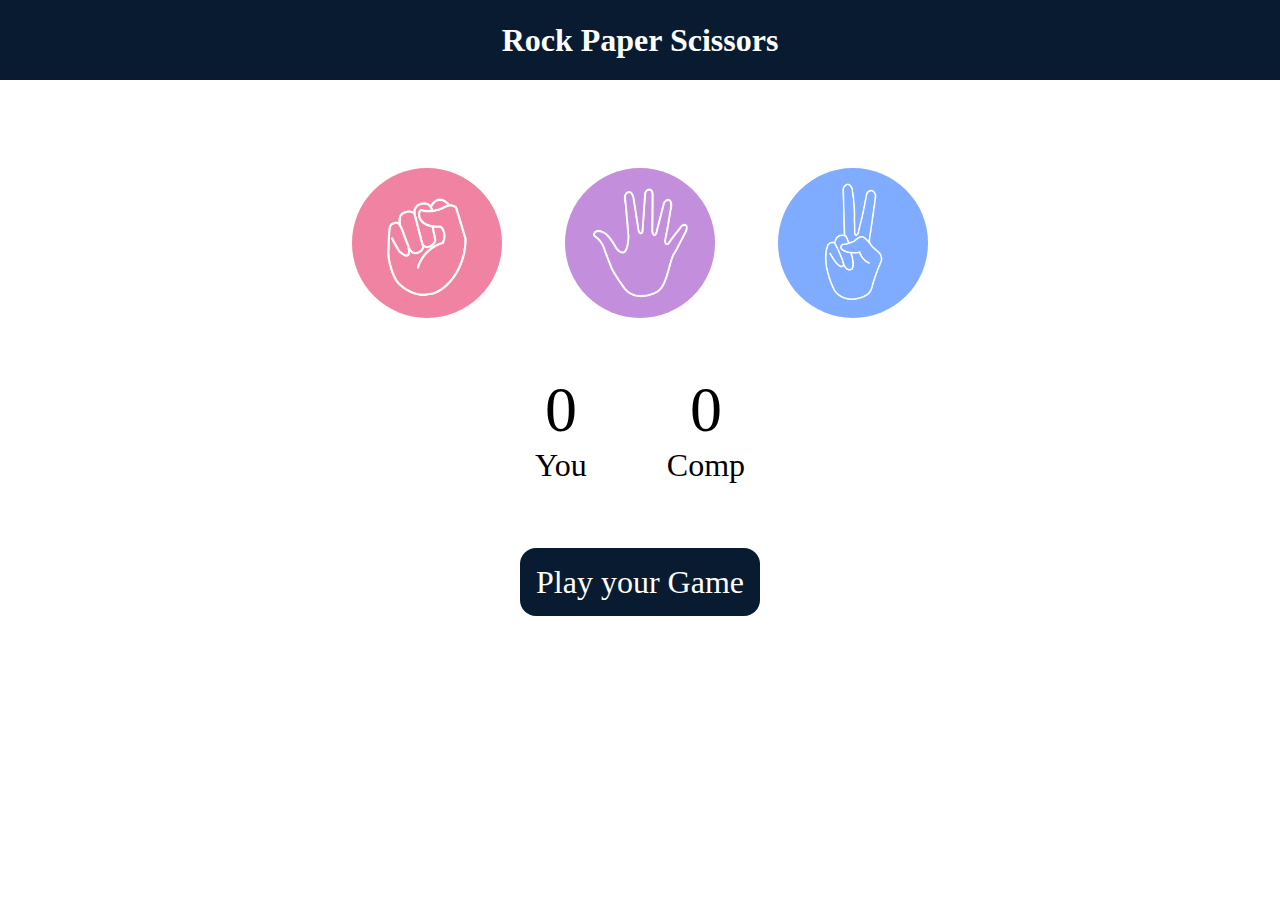
<file: RockPaperScissor/index.html>
<!DOCTYPE html>
<html lang="en">
<head>
    <meta charset="UTF-8">
    <meta name="viewport" content="width=device-width, initial-scale=1.0">
    <title>Rock Paper Scissors
    </title>
    <link rel="stylesheet" href="style.css">
</head>
<body>
    <h1>Rock Paper Scissors</h1>
    <div class="choices">
        <div class="choice" id="rock">
            <img src="./images/rock.png" />
        </div>
        <div class="choice" id="paper">
            <img src="./images/paper.png" />
        </div>
        <div class="choice" id="scissors">
            <img src="./images/scissors.png" />
        </div>
    </div>

    <div class="score-board">
        <div class="score">
            <p id="user-score">0</p>
            <p>You</p>
        </div>
        <div class="score">
            <p id="comp-score">0</p>
            <p>Comp</p>
        </div>
    </div>

    <div class="msg-container">
        <p id="msg">Play your Game</p>
    </div>
    <script src="app.js"></script>
</body>
</html>
</file>
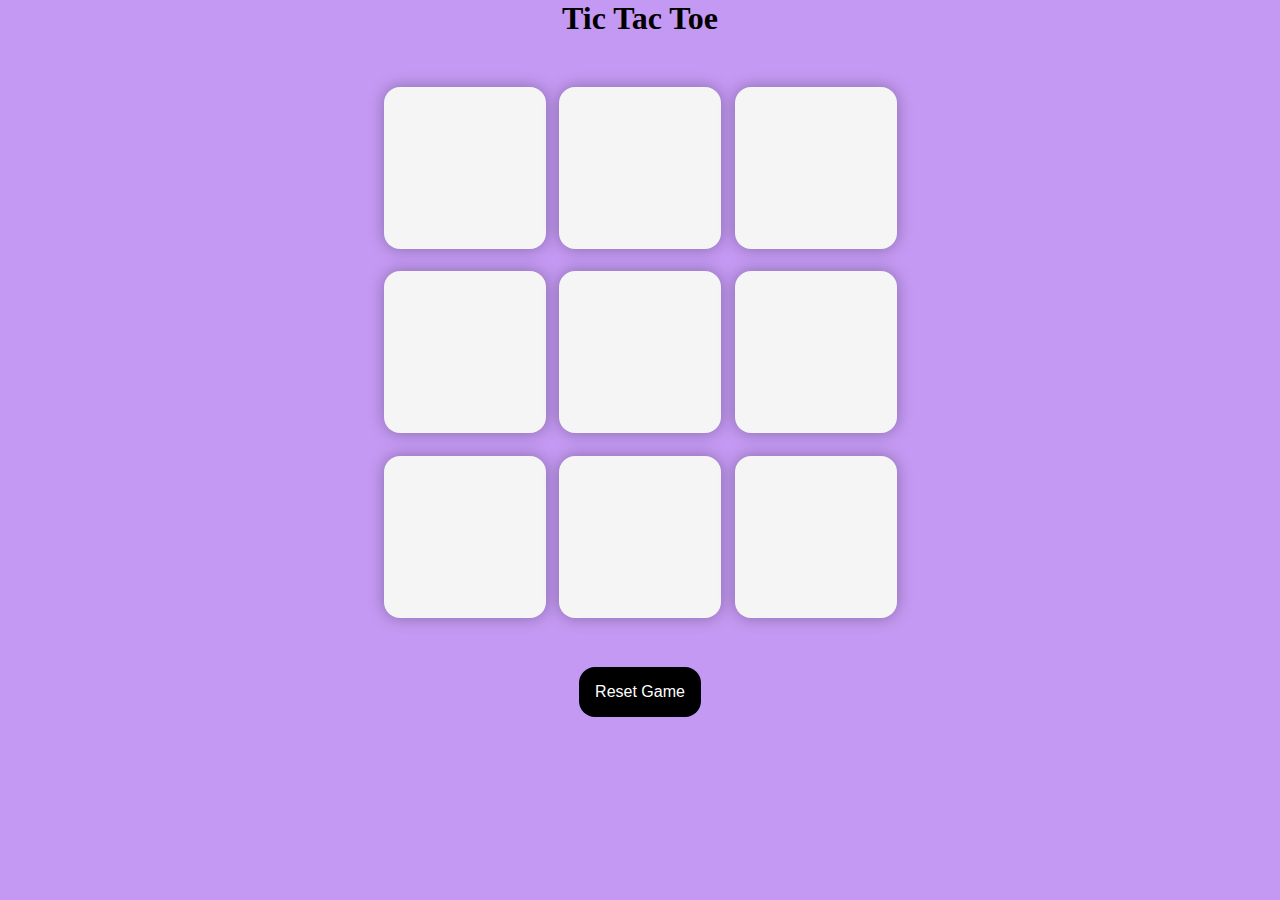
<file: TicTacToe/index.html>
<!DOCTYPE html>
<html lang="en">
<head>
    <meta charset="UTF-8">
    <meta name="viewport" content="width=device-width, initial-scale=1.0">
    <title>Tic Tac Toe</title>
    <link rel="stylesheet" href="style.css">
</head>
<body>

    <div class="msg-container hide">
        <p id="msg">Winner</p>
        <button id="new-btn">New Game</button>
    </div>


  <main>
    <h1>Tic Tac Toe</h1>
    <div class="container">
    <div class="game">
        <button class="box"></button>
        <button class="box"></button>
        <button class="box"></button>
        <button class="box"></button>
        <button class="box"></button>
        <button class="box"></button>
        <button class="box"></button>
        <button class="box"></button>
        <button class="box"></button>
    </div>
</div>
<button id="resert-btn">Reset Game</button>
</main>


    <script src="script.js"></script>
</body>
</html>
</file>
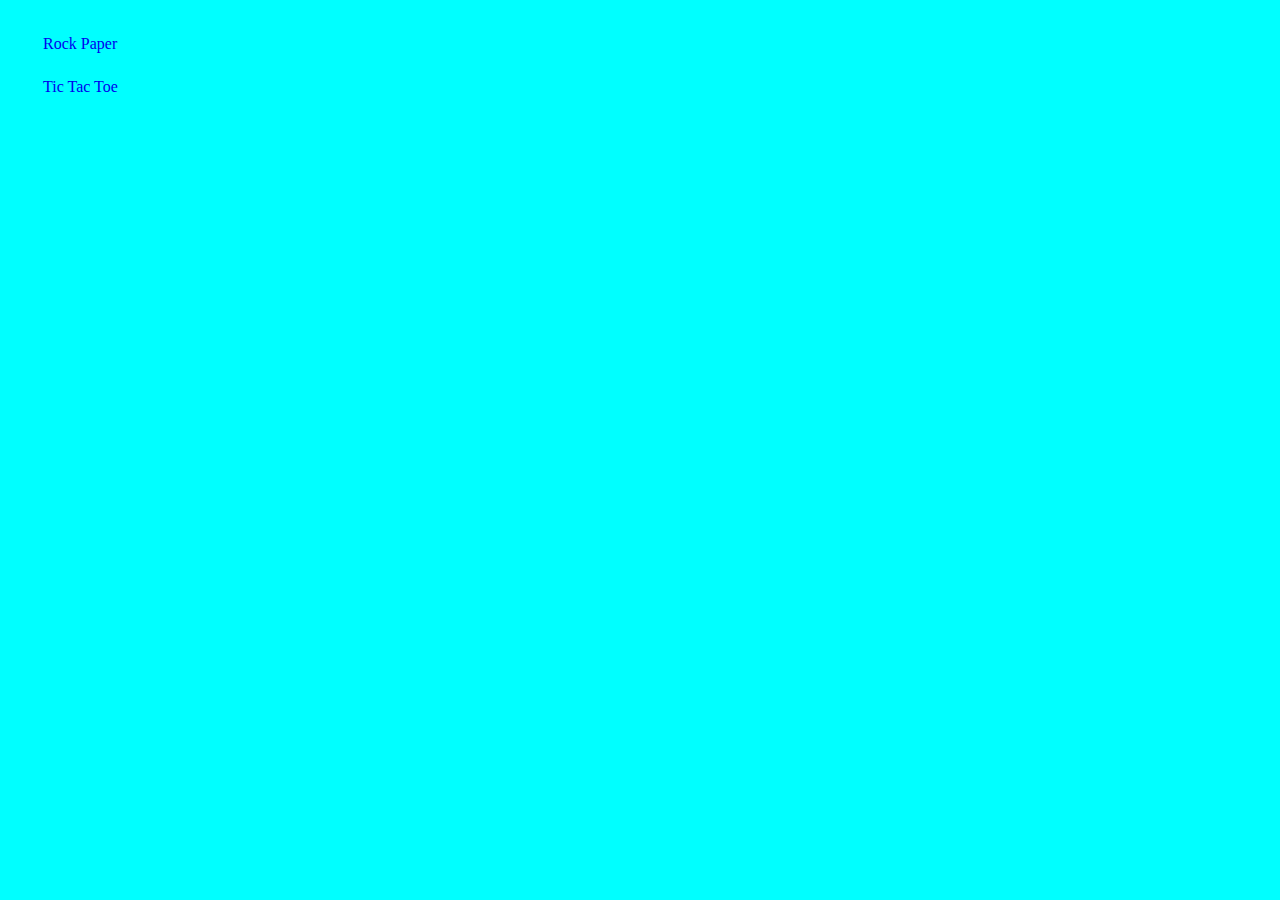
<file: app.html>
<!DOCTYPE html>
<html lang="en">
  <head>
    <meta charset="UTF-8" />
    <meta name="viewport" content="width=device-width, initial-scale=1.0" />
    <title>Document</title>
    <style>
      * {
        background-color: cyan;
      }
      .container {
        justify-content: center;
        border-radius: 10px;
        margin: 10px;
        padding: 10px;
        flex: auto;
        flex-wrap: wrap;
      }
      a {
        text-decoration: none;
        text-align: center;
        justify-content: center;
        align-items: center;
      }
      .rock {
        justify-content: center;
        align-items: center;
        padding: 10px;
        height: 50%;
        width: 50%;
        margin: 5px;
        color: red;
      }

      .tic {
        justify-content: center;
        align-items: center;
        padding: 10px;
        height: 50%;
        width: 50%;
        margin: 5px;
        color: ;
      }
    </style>
  </head>
  <body>
    <div class="container">
      <div class="rock">
        <a href="/RockPaperScissor/index.html">Rock Paper</a>
      </div>
      <div class="tic">
        <a href="/TicTacToe/index.html">Tic Tac Toe</a>
      </div>
    </div>
  </body>
</html>
</file>
<file: RockPaperScissor/style.css>
*{
    margin: 0;
    padding: 0;
    box-sizing: border-box;
    text-align: center;
}

h1{
    background-color: #081b31;
    color: white;
     height: 5rem;
     line-height: 5rem;
}
.choice{
    height: 165px;
    width: 165px;
    border-radius: 50%;
    display: flex;
    justify-content: center;
    align-items: center;
}

img{
    height: 150px;
    width: 150px;
    object-fit: cover;
    border-radius: 50%;
}
.choices{
    display: flex;
    justify-content: center;
    align-items: center;
    gap: 3rem;
    margin-top: 5rem;
}

.choice:hover{
   background-color: #081b31;
    cursor: pointer;
}
.score-board{
    display: flex;
    justify-content: center;
    align-items: center;
    font-size: 2rem;
    margin-top: 3rem;
    gap: 5rem;
}
#user-score,#comp-score{
    font-size: 4rem;
}
.msg-container{
    margin-top: 5rem;
   
}

#msg{
    background-color: #081b31;
    color: white;
    font-size: 2rem;
    border-radius: 1rem;
    display:inline ;
    padding: 1rem;
}
</file>
<file: TicTacToe/style.css>
*{
    margin:0;
    padding: 0;
    box-sizing: border-box;

}

body{
    background-color:#C499F3;
    text-align: center;
}
.container{
    height: 70vh;
    display: flex;
    justify-content: center;
    align-items: center;
}

.game{
height: 60vmin;
width: 60vmin;
display: flex;
flex-wrap: wrap;
justify-content: center;
align-items: center;
gap: 1.5vmin;
}

.box{
    height: 18vmin;
    width: 18vmin;
    border-radius: 1rem;
    border: none;
    box-shadow: 0 0 1rem rgba(0, 0, 0, 0.3);
    font-size: 8vmin;
    color: coral;
    background-color: whitesmoke;
}

#resert-btn{
    padding: 1rem;
    font-size: 1rem;
    background-color: black;
    color: white;
    border-radius: 1rem;
    border: none;
}

#new-btn{
    padding: 1rem;
    font-size: 1rem;
    background-color: black;
    color: white;
    border-radius: 1rem;
    border: none;
}

#msg{
    color: whitesmoke;
    font-size: 8vmin;
}
.msg-container{
   height: 100vmin;
   display: flex;
   justify-content: center;
   align-items: center;
   flex-direction: column;
   gap: 4rem;
}

.hide{
    display: none;
}
</file>
